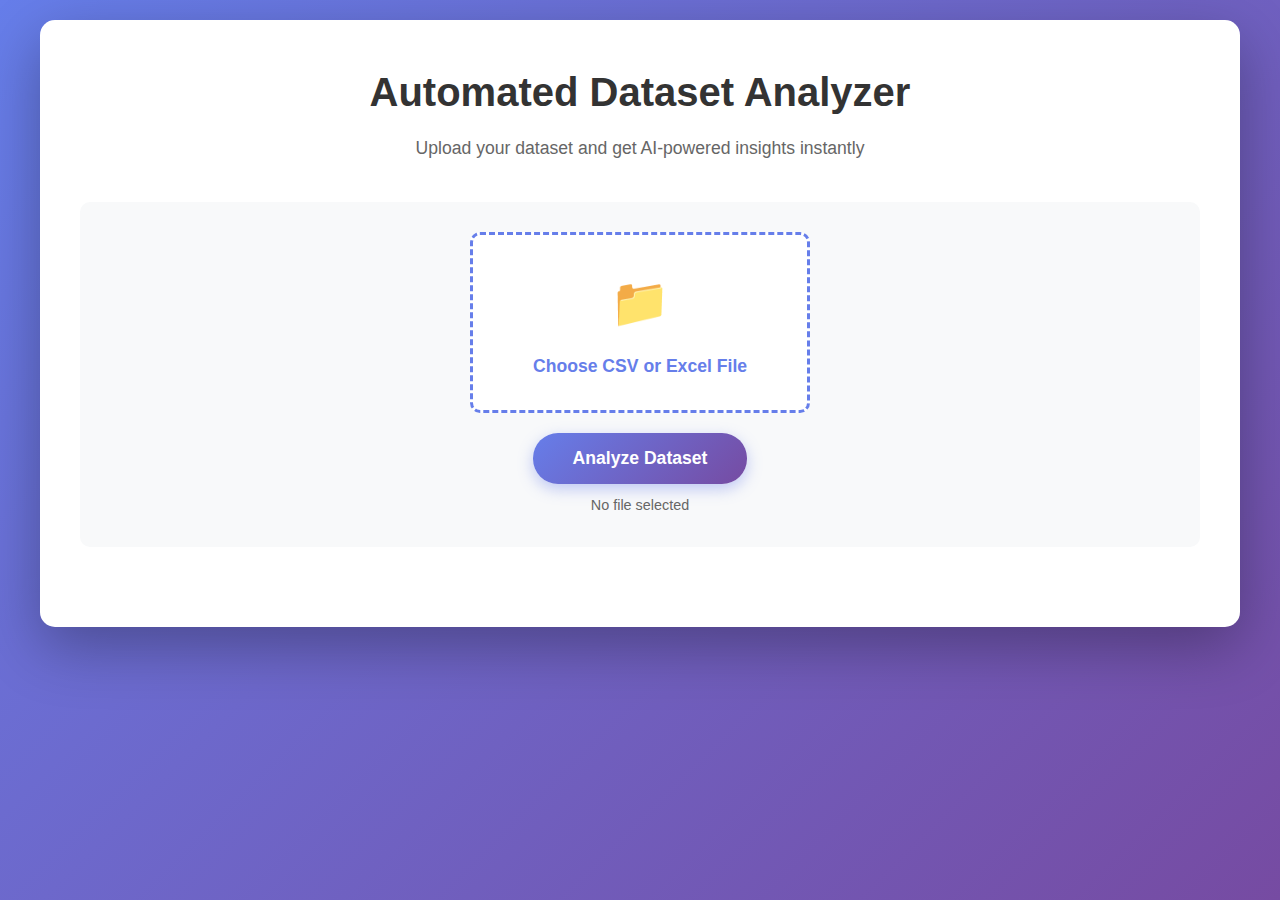
<file: templates/index.html>
<!DOCTYPE html>
<html lang="en">
<head>
    <meta charset="UTF-8">
    <meta name="viewport" content="width=device-width, initial-scale=1.0">
    <title>Dataset Analyzer - AI Powered Analytics</title>
    <script src="https://cdn.plot.ly/plotly-2.26.0.min.js"></script>
    
    <style>
    /* INLINE CSS - NO CACHING ISSUES */
    * { margin: 0; padding: 0; box-sizing: border-box; }
    
    body {
        font-family: 'Segoe UI', Tahoma, Geneva, Verdana, sans-serif;
        background: linear-gradient(135deg, #667eea 0%, #764ba2 100%);
        min-height: 100vh;
        padding: 20px;
        line-height: 1.6;
    }
    
    .container {
        max-width: 1200px;
        margin: 0 auto;
        background: white;
        padding: 40px;
        border-radius: 15px;
        box-shadow: 0 20px 60px rgba(0, 0, 0, 0.3);
    }
    
    header { text-align: center; margin-bottom: 40px; }
    h1 { color: #333; font-size: 2.5em; margin-bottom: 10px; }
    .subtitle { color: #666; font-size: 1.1em; }
    
    .upload-section {
        text-align: center;
        margin-bottom: 40px;
        padding: 30px;
        background: #f8f9fa;
        border-radius: 10px;
    }
    
    .upload-box {
        display: flex;
        flex-direction: column;
        align-items: center;
        gap: 20px;
    }
    
    .upload-label {
        display: flex;
        flex-direction: column;
        align-items: center;
        padding: 30px 60px;
        background: white;
        border: 3px dashed #667eea;
        border-radius: 10px;
        cursor: pointer;
        transition: all 0.3s ease;
    }
    
    .upload-label:hover { background: #f0f4ff; border-color: #5568d3; }
    .upload-icon { font-size: 3em; margin-bottom: 10px; }
    .upload-text { font-size: 1.1em; color: #667eea; font-weight: 600; }
    
    .analyze-btn {
        background: linear-gradient(135deg, #667eea 0%, #764ba2 100%);
        color: white;
        padding: 15px 40px;
        border: none;
        border-radius: 25px;
        cursor: pointer;
        font-size: 1.1em;
        font-weight: 600;
        transition: transform 0.2s ease;
        box-shadow: 0 5px 15px rgba(102, 126, 234, 0.4);
    }
    
    .analyze-btn:hover { transform: translateY(-2px); }
    .file-info { color: #666; font-size: 0.9em; margin-top: 10px; }
    
    .loading {
        text-align: center;
        padding: 60px 20px;
        display: none;
    }
    
    .spinner {
        border: 5px solid #f3f3f3;
        border-top: 5px solid #667eea;
        border-radius: 50%;
        width: 60px;
        height: 60px;
        animation: spin 1s linear infinite;
        margin: 0 auto 20px;
    }
    
    @keyframes spin {
        0% { transform: rotate(0deg); }
        100% { transform: rotate(360deg); }
    }
    
    .results { display: none; }
    
    .section {
        margin: 40px 0;
        padding: 30px;
        background: #f8f9fa;
        border-radius: 10px;
        border-left: 5px solid #667eea;
    }
    
    .section h2 {
        color: #333;
        margin-bottom: 20px;
        font-size: 1.8em;
    }
    
    /* INSIGHTS STYLING */
    #insightsContent {
        background: white;
        padding: 35px;
        border-radius: 10px;
        line-height: 1.9;
        box-shadow: 0 4px 15px rgba(0, 0, 0, 0.08);
    }
    
    .insight-title {
        color: #667eea;
        font-size: 2em;
        margin: 25px 0 15px 0;
        padding-bottom: 10px;
        border-bottom: 3px solid #667eea;
    }
    
    .insight-section {
        color: #764ba2;
        font-size: 1.5em;
        margin: 25px 0 15px 0;
        padding-left: 12px;
        border-left: 5px solid #764ba2;
        font-weight: 600;
    }
    
    .insight-subsection {
        color: #555;
        font-size: 1.3em;
        margin: 20px 0 10px 0;
        font-weight: 600;
    }
    
    .insight-text {
        color: #444;
        margin: 15px 0;
        line-height: 1.8;
    }
    
    .insight-list {
        margin: 15px 0 15px 30px;
        list-style: none;
    }
    
    .insight-list li {
        margin: 12px 0;
        padding-left: 25px;
        position: relative;
        line-height: 1.8;
        color: #555;
    }
    
    .insight-list li:before {
        content: "▸";
        color: #667eea;
        font-weight: bold;
        position: absolute;
        left: 0;
    }
    
    .insight-bold {
        color: #667eea;
        font-weight: 600;
    }
    
    .insight-divider {
        border: none;
        height: 2px;
        background: linear-gradient(to right, transparent, #667eea, transparent);
        margin: 30px 0;
    }
    
    .stats-overview {
        display: grid;
        grid-template-columns: repeat(auto-fit, minmax(200px, 1fr));
        gap: 20px;
        margin-bottom: 30px;
    }
    
    .stat-card {
        background: white;
        padding: 20px;
        border-radius: 8px;
        text-align: center;
        box-shadow: 0 2px 10px rgba(0, 0, 0, 0.1);
    }
    
    .stat-card h3 {
        color: #667eea;
        font-size: 2em;
        margin-bottom: 5px;
    }
    
    .stat-card p { color: #666; font-size: 0.9em; }
    
    .stats-details {
        background: white;
        padding: 20px;
        border-radius: 8px;
        overflow-x: auto;
    }
    
    .table-wrapper {
        background: white;
        padding: 20px;
        border-radius: 8px;
        overflow-x: auto;
        box-shadow: 0 2px 10px rgba(0, 0, 0, 0.1);
    }
    
    .charts-grid {
        display: grid;
        grid-template-columns: repeat(auto-fit, minmax(400px, 1fr));
        gap: 30px;
    }
    
    .chart-container {
        background: white;
        padding: 20px;
        border-radius: 8px;
        box-shadow: 0 2px 10px rgba(0, 0, 0, 0.1);
    }
    
    table {
        width: 100%;
        border-collapse: collapse;
        min-width: 600px;
        white-space: nowrap;
    }
    
    th, td {
        padding: 12px 15px;
        text-align: left;
        border-bottom: 1px solid #ddd;
        white-space: nowrap;
        min-width: 120px;
    }
    
    th {
        background: linear-gradient(135deg, #667eea 0%, #764ba2 100%);
        color: white;
        font-weight: 600;
        position: sticky;
        top: 0;
    }
    
    tr:hover { background: #f5f5f5; }
    
    @media (max-width: 768px) {
        .container { padding: 20px; }
        h1 { font-size: 1.8em; }
        .charts-grid { grid-template-columns: 1fr; }
    }
    </style>
</head>
<body>
    <div class="container">
        <header>
            <h1>Automated Dataset Analyzer</h1>
            <p class="subtitle">Upload your dataset and get AI-powered insights instantly</p>
        </header>
        
        <div class="upload-section">
            <div class="upload-box">
                <input type="file" id="fileInput" accept=".csv,.xlsx,.xls" hidden>
                <label for="fileInput" class="upload-label">
                    <span class="upload-icon">📁</span>
                    <span class="upload-text">Choose CSV or Excel File</span>
                </label>
                <button class="analyze-btn" onclick="uploadFile()">Analyze Dataset</button>
            </div>
            <p class="file-info" id="fileInfo">No file selected</p>
        </div>
        
        <div id="loading" class="loading">
            <div class="spinner"></div>
            <p>Analyzing your dataset...</p>
        </div>
        
        <div id="results" class="results">
            <section class="section insights-section">
                <h2> AI-Generated Insights</h2>
                <div id="insightsContent"></div>
            </section>
            
            <section class="section stats-section">
                <h2> Statistical Analysis</h2>
                <div id="statsOverview" class="stats-overview"></div>
                <div id="statsDetails" class="stats-details"></div>
            </section>
            
            <section class="section charts-section">
                <h2> Visualizations</h2>
                <div id="chartsContainer" class="charts-grid"></div>
            </section>
            
            <section class="section preview-section">
                <h2> Data Preview (First 10 Rows)</h2>
                <div id="previewContent" class="table-wrapper"></div>
            </section>
        </div>
    </div>
    
    <script>
    // INLINE JAVASCRIPT - NO CACHING ISSUES
    document.getElementById('fileInput').addEventListener('change', function(e) {
        const file = e.target.files[0];
        if (file) {
            const fileSize = (file.size / (1024 * 1024)).toFixed(2);
            document.getElementById('fileInfo').textContent = `Selected: ${file.name} (${fileSize} MB)`;
        }
    });

    async function uploadFile() {
        const fileInput = document.getElementById('fileInput');
        const file = fileInput.files[0];
        
        if (!file) {
            alert('⚠️ Please select a file first!');
            return;
        }
        
        const validExtensions = ['csv', 'xlsx', 'xls'];
        const fileExtension = file.name.split('.').pop().toLowerCase();
        
        if (!validExtensions.includes(fileExtension)) {
            alert('⚠️ Please upload a CSV or Excel file!');
            return;
        }
        
        if (file.size > 200 * 1024 * 1024) {
            alert('⚠️ File too large. Max 200MB.');
            return;
        }
        
        const formData = new FormData();
        formData.append('file', file);
        
        document.getElementById('loading').style.display = 'block';
        document.getElementById('results').style.display = 'none';
        
        try {
            const response = await fetch('/upload', {
                method: 'POST',
                body: formData
            });
            
            if (!response.ok) {
                const error = await response.json();
                throw new Error(error.detail || 'Upload failed');
            }
            
            const data = await response.json();
            displayResults(data);
            
        } catch (error) {
            alert('❌ Error: ' + error.message);
        } finally {
            document.getElementById('loading').style.display = 'none';
        }
    }

    function displayResults(data) {
        document.getElementById('results').style.display = 'block';
        displayInsights(data.insights);
        displayStatistics(data.statistics);
        displayCharts(data.charts);
        displayPreview(data.preview, data.columns);
        document.getElementById('results').scrollIntoView({ behavior: 'smooth' });
    }

    function displayInsights(insights) {
        console.log('Formatting insights...');
        
        // Parse and format the markdown text
        let html = insights
            // Title
            .replace(/^# (.+)$/gm, '<div class="insight-title">$1</div>')
            // Section headers (##)
            .replace(/^## (.+)$/gm, '<div class="insight-section">$1</div>')
            // Subsection headers (###)
            .replace(/^### (.+)$/gm, '<div class="insight-subsection">$1</div>')
            // Bold text
            .replace(/\*\*(.+?)\*\*/g, '<span class="insight-bold">$1</span>')
            // Horizontal rules
            .replace(/^---$/gm, '<hr class="insight-divider">')
            // Bullet points
            .replace(/^\*   (.+)$/gm, '<li>$1</li>')
            .replace(/^\* (.+)$/gm, '<li>$1</li>')
            // Wrap lists
            .replace(/(<li>.*?<\/li>\s*)+/g, '<ul class="insight-list">$&</ul>')
            // Tables (basic)
            .replace(/^\|(.+)\|$/gm, (match) => {
                const cells = match.split('|').filter(c => c.trim());
                return '<tr>' + cells.map(c => `<td>${c.trim()}</td>`).join('') + '</tr>';
            })
            // Paragraphs
            .replace(/\n\n/g, '</div><div class="insight-text">')
            .replace(/\n/g, '<br>');
        
        // Wrap in paragraph
        html = '<div class="insight-text">' + html + '</div>';
        
        document.getElementById('insightsContent').innerHTML = html;
        console.log('✅ Insights formatted!');
    }

    function displayStatistics(stats) {
        const overview = stats.overview;
        const overviewHTML = `
            <div class="stat-card"><h3>${overview.total_rows.toLocaleString()}</h3><p>Total Rows</p></div>
            <div class="stat-card"><h3>${overview.total_columns}</h3><p>Total Columns</p></div>
            <div class="stat-card"><h3>${overview.numerical_columns}</h3><p>Numerical Columns</p></div>
            <div class="stat-card"><h3>${overview.total_missing_values}</h3><p>Missing Values</p></div>
        `;
        document.getElementById('statsOverview').innerHTML = overviewHTML;
        
        let detailsHTML = '<table><thead><tr><th>Column</th><th>Mean</th><th>Median</th><th>Std Dev</th><th>Min</th><th>Max</th><th>Missing</th></tr></thead><tbody>';
        
        for (const [column, values] of Object.entries(stats)) {
            if (column !== 'overview') {
                detailsHTML += `<tr>
                    <td><strong>${column}</strong></td>
                    <td>${values.mean?.toFixed(2) || 'N/A'}</td>
                    <td>${values.median?.toFixed(2) || 'N/A'}</td>
                    <td>${values.std?.toFixed(2) || 'N/A'}</td>
                    <td>${values.min?.toFixed(2) || 'N/A'}</td>
                    <td>${values.max?.toFixed(2) || 'N/A'}</td>
                    <td>${values.missing}</td>
                </tr>`;
            }
        }
        
        detailsHTML += '</tbody></table>';
        document.getElementById('statsDetails').innerHTML = detailsHTML;
    }

    function displayCharts(charts) {
        const container = document.getElementById('chartsContainer');
        container.innerHTML = '';
        
        if (charts.length === 0) {
            container.innerHTML = '<p>No visualizations available.</p>';
            return;
        }
        
        charts.forEach((chart, index) => {
            const chartDiv = document.createElement('div');
            chartDiv.className = 'chart-container';
            chartDiv.id = `chart${index}`;
            container.appendChild(chartDiv);
            
            const plotData = JSON.parse(chart.data);
            Plotly.newPlot(`chart${index}`, plotData.data, plotData.layout, { responsive: true });
        });
    }

    function displayPreview(data, columns) {
        if (!data || data.length === 0) {
            document.getElementById('previewContent').innerHTML = '<p>No preview available.</p>';
            return;
        }
        
        let html = '<table><thead><tr>';
        columns.forEach(col => html += `<th>${col}</th>`);
        html += '</tr></thead><tbody>';
        
        data.forEach(row => {
            html += '<tr>';
            columns.forEach(col => {
                const value = row[col];
                html += `<td>${value !== null && value !== undefined ? value : '-'}</td>`;
            });
            html += '</tr>';
        });
        
        html += '</tbody></table>';
        document.getElementById('previewContent').innerHTML = html;
    }
    
    console.log('✅ Dataset Analyzer loaded - inline version');
    </script>
</body>
</html>
</file>
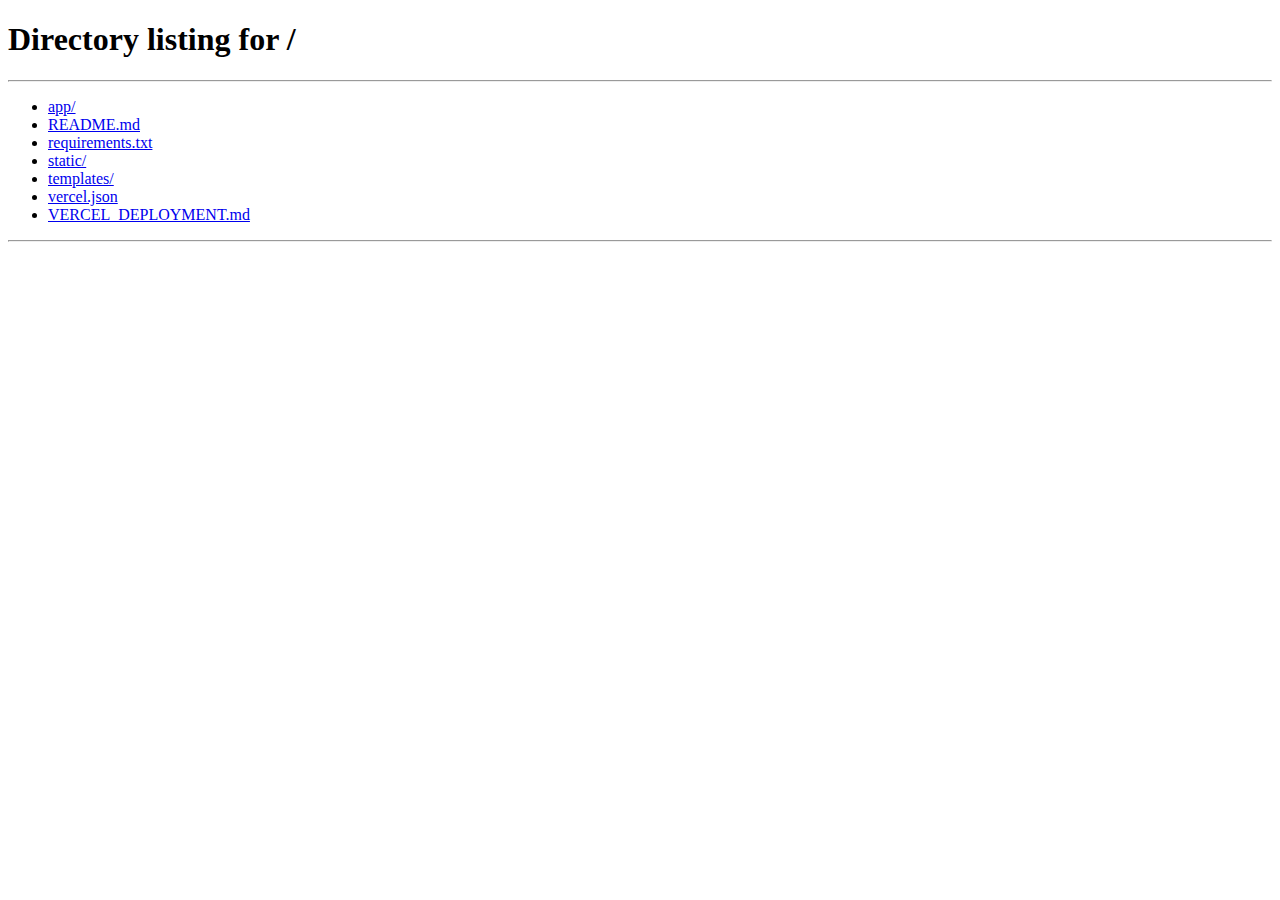
<file: templates/ai_insights.html>
<!DOCTYPE html>
<html lang="en">
<head>
    <meta charset="UTF-8">
    <meta name="viewport" content="width=device-width, initial-scale=1.0">
    <title>AI-Generated Insights - Dataset Analyzer</title>
    <style>
    * { margin: 0; padding: 0; box-sizing: border-box; }
    
    body {
        font-family: 'Segoe UI', Tahoma, Geneva, Verdana, sans-serif;
        background: url('/static/background.jpg') center center fixed;
        background-size: cover;
        min-height: 100vh;
        padding: 20px;
        line-height: 1.6;
    }
    
    .container {
        max-width: 1200px;
        margin: 0 auto;
        background:  rgba(255, 255, 255, 0.578);
        padding: 40px;
        border-radius: 15px;
        box-shadow: 0 20px 60px rgba(0, 0, 0, 0.3);
    }
    
    header { 
        text-align: center; 
        margin-bottom: 40px; 
        border-bottom: 2px solid #f0f0f0;
        padding-bottom: 20px;
    }
    
    h1 { color: #000000; font-size: 2.5em; margin-bottom: 10px; }
    .subtitle { color: #000000; font-size: 1.1em; }
    
    .navigation {
        display: flex;
        justify-content: center;
        gap: 20px;
        margin-bottom: 30px;
        flex-wrap: wrap;
    }
    
    .nav-btn {
        background: linear-gradient(135deg, #030d39 0%, #104b75 100%);
        color: white;
        padding: 12px 25px;
        border: none;
        border-radius: 25px;
        cursor: pointer;
        font-size: 1em;
        font-weight: 600;
        transition: transform 0.2s ease;
        text-decoration: none;
        display: inline-block;
    }
    
    .nav-btn:hover { transform: translateY(-2px); }
    
    .download-btn {
        background: linear-gradient(135deg, #030d39 0%, #104b75 100%);
        color: white;
        padding: 12px 25px;
        border: none;
        border-radius: 25px;
        cursor: pointer;
        font-size: 1em;
        font-weight: 600;
        transition: transform 0.2s ease;
        text-decoration: none;
        display: inline-block;
    }
    
    .download-btn:hover { transform: translateY(-2px); }
    
    .section {
        margin: 40px 0;
        padding: 30px;
        background:  rgba(255, 255, 255, 0.578);
        border-radius: 10px;
        border-left: 5px solid #051041;
    }
    
    .section h2 {
        color: #333;
        margin-bottom: 20px;
        font-size: 1.8em;
    }
    
    #insightsContent {
        background: white;
        padding: 35px;
        border-radius: 10px;
        line-height: 1.9;
        box-shadow: 0 4px 15px rgba(0, 0, 0, 0.08);
        text-align: left;
    }
    
    .insight-title {
        color: #140a5e;
        font-size: 2em;
        margin: 25px 0 15px 0;
        padding-bottom: 10px;
        border-bottom: 3px solid  #051041;
    }
    
    .insight-section {
        color:  #140a5e;
        font-size: 1.5em;
        margin: 25px 0 15px 0;
        padding-left: 12px;
        border-left: 5px solid #140a5e;
        font-weight: 600;
        text-align: left;
    }
    
    .insight-subsection {
        color: #555;
        font-size: 1.3em;
        margin: 20px 0 10px 0;
        font-weight: 600;
        text-align: left;
    }
    
    .insight-text {
        color: #444;
        margin: 15px 0;
        line-height: 1.8;
        text-align: left;
    }
    
    .insight-list {
        margin: 15px 0 15px 30px;
        list-style: none;
    }
    
    .insight-list li {
        margin: 12px 0;
        padding-left: 25px;
        position: relative;
        line-height: 1.8;
        color: #555;
    }
    
    .insight-list li:before {
        content: "▸";
        color: #243373;
        font-weight: bold;
        position: absolute;
        left: 0;
    }
    
    .insight-bold {
        color: #0867eb;
        font-weight: 600;
    }
    
    .insight-divider {
        border: none;
        height: 2px;
        background: linear-gradient(to right, transparent, #667eea, transparent);
        margin: 30px 0;
    }
    
    .loading {
        text-align: center;
        padding: 60px 20px;
        display: none;
    }
    
    .spinner {
        border: 5px solid #f3f3f3;
        border-top: 5px solid #091c73;
        border-radius: 50%;
        width: 60px;
        height: 60px;
        animation: spin 1s linear infinite;
        margin: 0 auto 20px;
    }
    
    @keyframes spin {
        0% { transform: rotate(0deg); }
        100% { transform: rotate(360deg); }
    }
    
    .no-data {
        text-align: center;
        padding: 60px 20px;
        color: #666;
    }
    
    @media (max-width: 768px) {
        .container { padding: 20px; }
        h1 { font-size: 1.8em; }
        .navigation { flex-direction: column; align-items: center; }
    }
    </style>
</head>
<body>
    <div class="container">
        <header>
            <h1>StatCraft - Craft perfect analysis</h1>
            <p class="subtitle">Intelligent analysis of your dataset</p>
        </header>
        
        <div class="navigation">
            <a href="/" class="nav-btn"> Home</a>
            <button class="nav-btn" onclick="goToStats()"> Statistical Analysis</button>
            <button class="nav-btn" onclick="goToVisualization()"> Visualizations</button>
            <button class="nav-btn" onclick="goToPreview()">Data Preview</button>
            <button class="download-btn" onclick="downloadReport()"> Download HTML</button>
            <button class="download-btn" onclick="downloadPDF()"> Download TXT</button>
        </div>
        
        <div id="loading" class="loading">
            <div class="spinner"></div>
            <p>Loading StatCraft insights...</p>
        </div>
        
        <div id="content">
            <section class="section insights-section">
                <h2> StatCraft Insights</h2>
                <div id="insightsContent" class="no-data">
                    <p>No analysis data available. Please upload a dataset first.</p>
                </div>
            </section>
        </div>
    </div>
    
    <script>
    let analysisData = null;
    
    // Load data from sessionStorage
    window.addEventListener('load', function() {
        const storedData = sessionStorage.getItem('analysisData');
        if (storedData) {
            analysisData = JSON.parse(storedData);
            displayInsights();
        } else {
            // If no data, redirect to home
            window.location.href = '/';
        }
    });
    
    function displayInsights() {
        if (!analysisData || !analysisData.insights) {
            document.getElementById('insightsContent').innerHTML = '<p>No insights available.</p>';
            return;
        }
        
        const insights = analysisData.insights;
        
        // Parse and format the markdown text
        let html = insights
            // Title
            .replace(/^# (.+)$/gm, '<div class="insight-title">$1</div>')
            // Section headers (##)
            .replace(/^## (.+)$/gm, '<div class="insight-section">$1</div>')
            // Subsection headers (###)
            .replace(/^### (.+)$/gm, '<div class="insight-subsection">$1</div>')
            // Bold text
            .replace(/\*\*(.+?)\*\*/g, '<span class="insight-bold">$1</span>')
            // Horizontal rules
            .replace(/^---$/gm, '<hr class="insight-divider">')
            // Bullet points
            .replace(/^\*   (.+)$/gm, '<li>$1</li>')
            .replace(/^\* (.+)$/gm, '<li>$1</li>')
            // Wrap lists
            .replace(/(<li>.*?<\/li>\s*)+/g, '<ul class="insight-list">$&</ul>')
            // Tables (basic)
            .replace(/^\|(.+)\|$/gm, (match) => {
                const cells = match.split('|').filter(c => c.trim());
                return '<tr>' + cells.map(c => `<td>${c.trim()}</td>`).join('') + '</tr>';
            })
            // Paragraphs
            .replace(/\n\n/g, '</div><div class="insight-text">')
            .replace(/\n/g, '<br>');
        
        // Wrap in paragraph
        html = '<div class="insight-text">' + html + '</div>';
        
        document.getElementById('insightsContent').innerHTML = html;
    }
    
    function goToStats() {
        if (analysisData) {
            sessionStorage.setItem('analysisData', JSON.stringify(analysisData));
            window.location.href = '/statistical-analysis';
        }
    }
    
    function goToVisualization() {
        if (analysisData) {
            sessionStorage.setItem('analysisData', JSON.stringify(analysisData));
            window.location.href = '/visualizations';
        }
    }
    
    function goToPreview() {
        if (analysisData) {
            sessionStorage.setItem('analysisData', JSON.stringify(analysisData));
            window.location.href = '/data-preview';
        }
    }
    
    async function downloadReport() {
        if (!analysisData) {
            alert('No analysis data available to download.');
            return;
        }
        
        try {
            console.log('Sending data for report generation:', analysisData);
            
            const response = await fetch('/download-report', {
                method: 'POST',
                headers: {
                    'Content-Type': 'application/json',
                },
                body: JSON.stringify(analysisData)
            });
            
            if (!response.ok) {
                const errorText = await response.text();
                console.error('Server error:', errorText);
                throw new Error(`Download failed: ${response.status} - ${errorText}`);
            }
            
            // Get filename from response headers
            const contentDisposition = response.headers.get('Content-Disposition');
            const filename = contentDisposition 
                ? contentDisposition.split('filename=')[1] 
                : `dataset_analysis_report_${new Date().toISOString().split('T')[0]}.txt`;
            
            // Create blob and download
            const blob = await response.blob();
            const url = window.URL.createObjectURL(blob);
            const a = document.createElement('a');
            a.href = url;
            a.download = filename;
            document.body.appendChild(a);
            a.click();
            document.body.removeChild(a);
            window.URL.revokeObjectURL(url);
            
        } catch (error) {
            console.error('Download error:', error);
            alert('Error downloading report: ' + error.message);
        }
    }
    
    async function downloadPDF() {
        if (!analysisData) {
            alert('No analysis data available to download.');
            return;
        }
        
        try {
            console.log('Sending data for TXT report generation:', analysisData);
            
            const response = await fetch('/download-pdf', {
                method: 'POST',
                headers: {
                    'Content-Type': 'application/json',
                },
                body: JSON.stringify(analysisData)
            });
            
            if (!response.ok) {
                const errorText = await response.text();
                console.error('Server error:', errorText);
                throw new Error(`TXT download failed: ${response.status} - ${errorText}`);
            }
            
            // Get filename from response headers
            const contentDisposition = response.headers.get('Content-Disposition');
            const filename = contentDisposition 
                ? contentDisposition.split('filename=')[1] 
                : `dataset_analysis_report_${new Date().toISOString().split('T')[0]}.txt`;
            
            // Create blob and download
            const blob = await response.blob();
            const url = window.URL.createObjectURL(blob);
            const a = document.createElement('a');
            a.href = url;
            a.download = filename;
            document.body.appendChild(a);
            a.click();
            document.body.removeChild(a);
            window.URL.revokeObjectURL(url);
            
        } catch (error) {
            console.error('TXT download error:', error);
            alert('Error downloading TXT report: ' + error.message);
        }
    }
    
    </script>
</body>
</html>
</file>
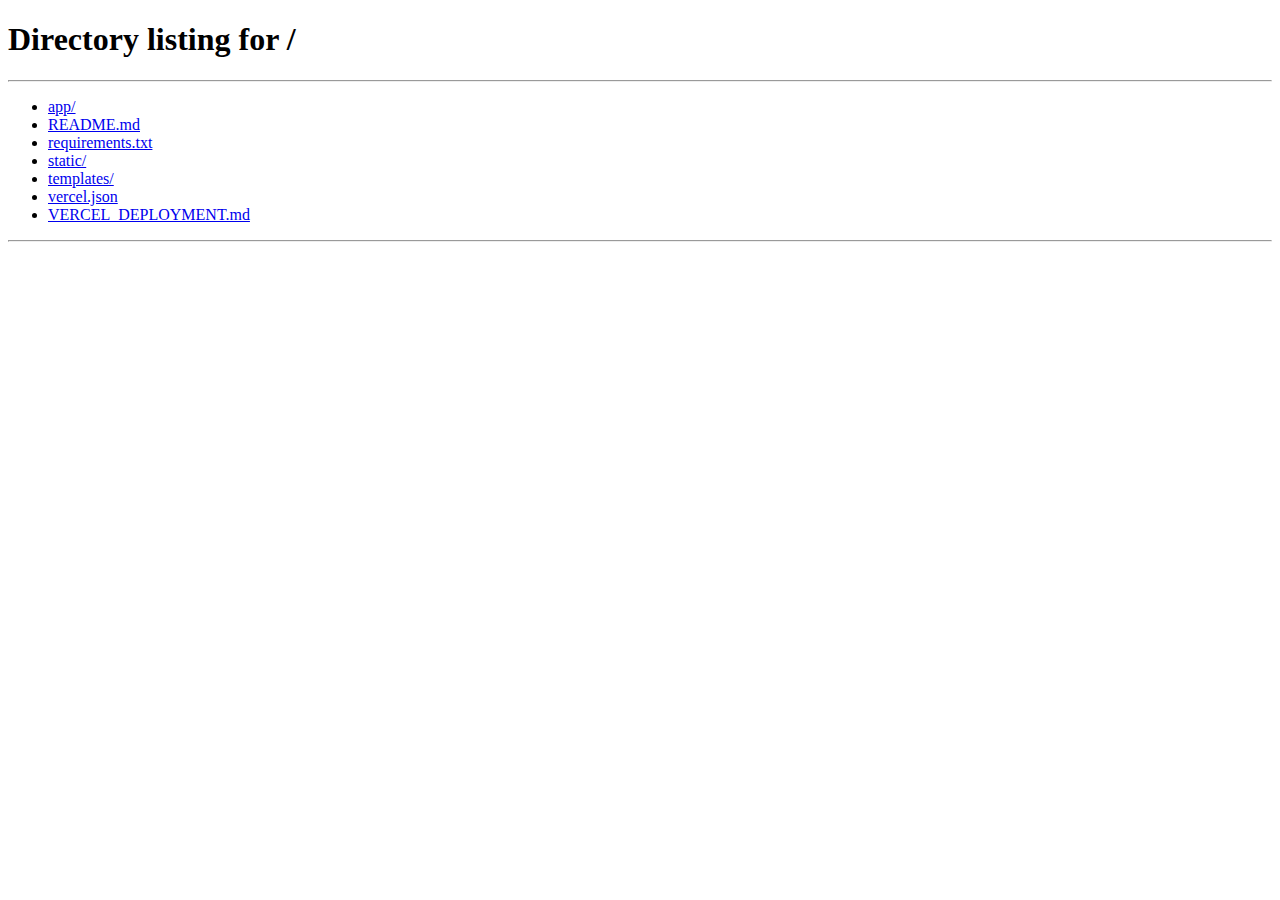
<file: templates/data_preview.html>
<!DOCTYPE html>
<html lang="en">
<head>
    <meta charset="UTF-8">
    <meta name="viewport" content="width=device-width, initial-scale=1.0">
    <title>Data Preview - Dataset Analyzer</title>
    <style>
    * { margin: 0; padding: 0; box-sizing: border-box; }
    
    body {
        font-family: 'Segoe UI', Tahoma, Geneva, Verdana, sans-serif;
        background: url('/static/background.jpg') center center fixed;
        background-size: cover;
        min-height: 100vh;
        padding: 20px;
        line-height: 1.6;
    }
    
    .container {
        max-width: 1200px;
        margin: 0 auto;
        background:  rgba(255, 255, 255, 0.578);
        padding: 40px;
        border-radius: 15px;
        box-shadow: 0 20px 60px rgba(0, 0, 0, 0.3);
    }
    
    header { 
        text-align: center; 
        margin-bottom: 40px; 
        border-bottom: 2px solid #f0f0f0;
        padding-bottom: 20px;
    }
    
    h1 { color: #000000; font-size: 2.5em; margin-bottom: 10px; }
    .subtitle { color: #000000; font-size: 1.1em; }
    
    .navigation {
        display: flex;
        justify-content: center;
        gap: 20px;
        margin-bottom: 30px;
        flex-wrap: wrap;
    }
    
    .nav-btn {
        background: linear-gradient(135deg, #030d39 0%, #104b75 100%);;
        color: white;
        padding: 12px 25px;
        border: none;
        border-radius: 25px;
        cursor: pointer;
        font-size: 1em;
        font-weight: 600;
        transition: transform 0.2s ease;
        text-decoration: none;
        display: inline-block;
    }
    
    .nav-btn:hover { transform: translateY(-2px); }
    
    .section {
        margin: 40px 0;
        padding: 30px;
        background: #f8f9fa;
        border-radius: 10px;
        border-left: 5px solid #10226e;
    }
    
    .section h2 {
        color: #333;
        margin-bottom: 20px;
        font-size: 1.8em;
    }
    
    .table-wrapper {
        background: white;
        padding: 20px;
        border-radius: 8px;
        overflow-x: auto;
        box-shadow: 0 2px 10px rgba(0, 0, 0, 0.1);
    }
    
    table {
        width: 100%;
        border-collapse: collapse;
        min-width: 600px;
        white-space: nowrap;
    }
    
    th, td {
        padding: 12px 15px;
        text-align: left;
        border-bottom: 1px solid #ddd;
        white-space: nowrap;
        min-width: 120px;
    }
    
    th {
        background: linear-gradient(135deg, #030d39 0%, #104b75 100%);;
        color: white;
        font-weight: 600;
        position: sticky;
        top: 0;
    }
    
    tr:hover { background: #f5f5f5; }
    
    .data-info {
        background: white;
        padding: 20px;
        border-radius: 8px;
        margin-bottom: 20px;
        box-shadow: 0 2px 10px rgba(0, 0, 0, 0.1);
    }
    
    .info-grid {
        display: grid;
        grid-template-columns: repeat(auto-fit, minmax(200px, 1fr));
        gap: 20px;
    }
    
    .info-item {
        text-align: center;
        padding: 15px;
        background: #f8f9fa;
        border-radius: 8px;
    }
    
    .info-value {
        font-size: 1.5em;
        font-weight: 600;
        color: #142676;
        margin-bottom: 5px;
    }
    
    .info-label {
        color: #666;
        font-size: 0.9em;
    }
    
    .loading {
        text-align: center;
        padding: 60px 20px;
        display: none;
    }
    
    .spinner {
        border: 5px solid #f3f3f3;
        border-top: 5px solid #102582;
        border-radius: 50%;
        width: 60px;
        height: 60px;
        animation: spin 1s linear infinite;
        margin: 0 auto 20px;
    }
    
    @keyframes spin {
        0% { transform: rotate(0deg); }
        100% { transform: rotate(360deg); }
    }
    
    .no-data {
        text-align: center;
        padding: 60px 20px;
        color: #666;
    }
    
    @media (max-width: 768px) {
        .container { padding: 20px; }
        h1 { font-size: 1.8em; }
        .navigation { flex-direction: column; align-items: center; }
        .info-grid { grid-template-columns: 1fr; }
    }
    </style>
</head>
<body>
    <div class="container">
        <header>
            <h1>Data Preview</h1>
            <p class="subtitle">Preview your dataset with first 10 rows</p>
        </header>
        
        <div class="navigation">
            <a href="/" class="nav-btn">Home</a>
            <button class="nav-btn" onclick="goToInsights()"> StatCraft Insights</button>
            <button class="nav-btn" onclick="goToStats()"> Statistical Analysis</button>
            <button class="nav-btn" onclick="goToVisualization()"> Visualizations</button>
        </div>
        
        <div id="loading" class="loading">
            <div class="spinner"></div>
            <p>Loading data preview...</p>
        </div>
        
        <div id="content">
            <section class="section info-section">
                <h2>Dataset Information</h2>
                <div id="dataInfo" class="data-info">
                    <div class="no-data">
                        <p>No dataset information available. Please upload a dataset first.</p>
                    </div>
                </div>
            </section>
            
            <section class="section preview-section">
                <h2>Data Preview (First 10 Rows)</h2>
                <div id="previewContent" class="table-wrapper">
                    <div class="no-data">
                        <p>No preview data available.</p>
                    </div>
                </div>
            </section>
        </div>
    </div>
    
    <script>
    let analysisData = null;
    
    // Load data from sessionStorage
    window.addEventListener('load', function() {
        const storedData = sessionStorage.getItem('analysisData');
        if (storedData) {
            analysisData = JSON.parse(storedData);
            displayPreview();
        } else {
            // If no data, redirect to home
            window.location.href = '/';
        }
    });
    
    function displayPreview() {
        if (!analysisData) {
            document.getElementById('dataInfo').innerHTML = '<div class="no-data"><p>No dataset information available.</p></div>';
            document.getElementById('previewContent').innerHTML = '<div class="no-data"><p>No preview data available.</p></div>';
            return;
        }
        
        const stats = analysisData.statistics;
        const preview = analysisData.preview;
        const columns = analysisData.columns;
        
        // Display dataset information
        if (stats && stats.overview) {
            const overview = stats.overview;
            const infoHTML = `
                <div class="info-grid">
                    <div class="info-item">
                        <div class="info-value">${overview.total_rows.toLocaleString()}</div>
                        <div class="info-label">Total Rows</div>
                    </div>
                    <div class="info-item">
                        <div class="info-value">${overview.total_columns}</div>
                        <div class="info-label">Total Columns</div>
                    </div>
                    <div class="info-item">
                        <div class="info-value">${overview.numerical_columns}</div>
                        <div class="info-label">Numerical Columns</div>
                    </div>
                    <div class="info-item">
                        <div class="info-value">${overview.total_missing_values}</div>
                        <div class="info-label">Missing Values</div>
                    </div>
                </div>
            `;
            document.getElementById('dataInfo').innerHTML = infoHTML;
        }
        
        // Display data preview
        if (!preview || !columns || preview.length === 0) {
            document.getElementById('previewContent').innerHTML = '<div class="no-data"><p>No preview data available.</p></div>';
            return;
        }
        
        let html = '<table><thead><tr>';
        columns.forEach(col => html += `<th>${col}</th>`);
        html += '</tr></thead><tbody>';
        
        preview.forEach(row => {
            html += '<tr>';
            columns.forEach(col => {
                const value = row[col];
                html += `<td>${value !== null && value !== undefined ? value : '-'}</td>`;
            });
            html += '</tr>';
        });
        
        html += '</tbody></table>';
        document.getElementById('previewContent').innerHTML = html;
    }
    
    function goToInsights() {
        if (analysisData) {
            sessionStorage.setItem('analysisData', JSON.stringify(analysisData));
            window.location.href = '/ai-insights';
        }
    }
    
    function goToStats() {
        if (analysisData) {
            sessionStorage.setItem('analysisData', JSON.stringify(analysisData));
            window.location.href = '/statistical-analysis';
        }
    }
    
    function goToVisualization() {
        if (analysisData) {
            sessionStorage.setItem('analysisData', JSON.stringify(analysisData));
            window.location.href = '/visualizations';
        }
    }
    </script>
</body>
</html>
</file>
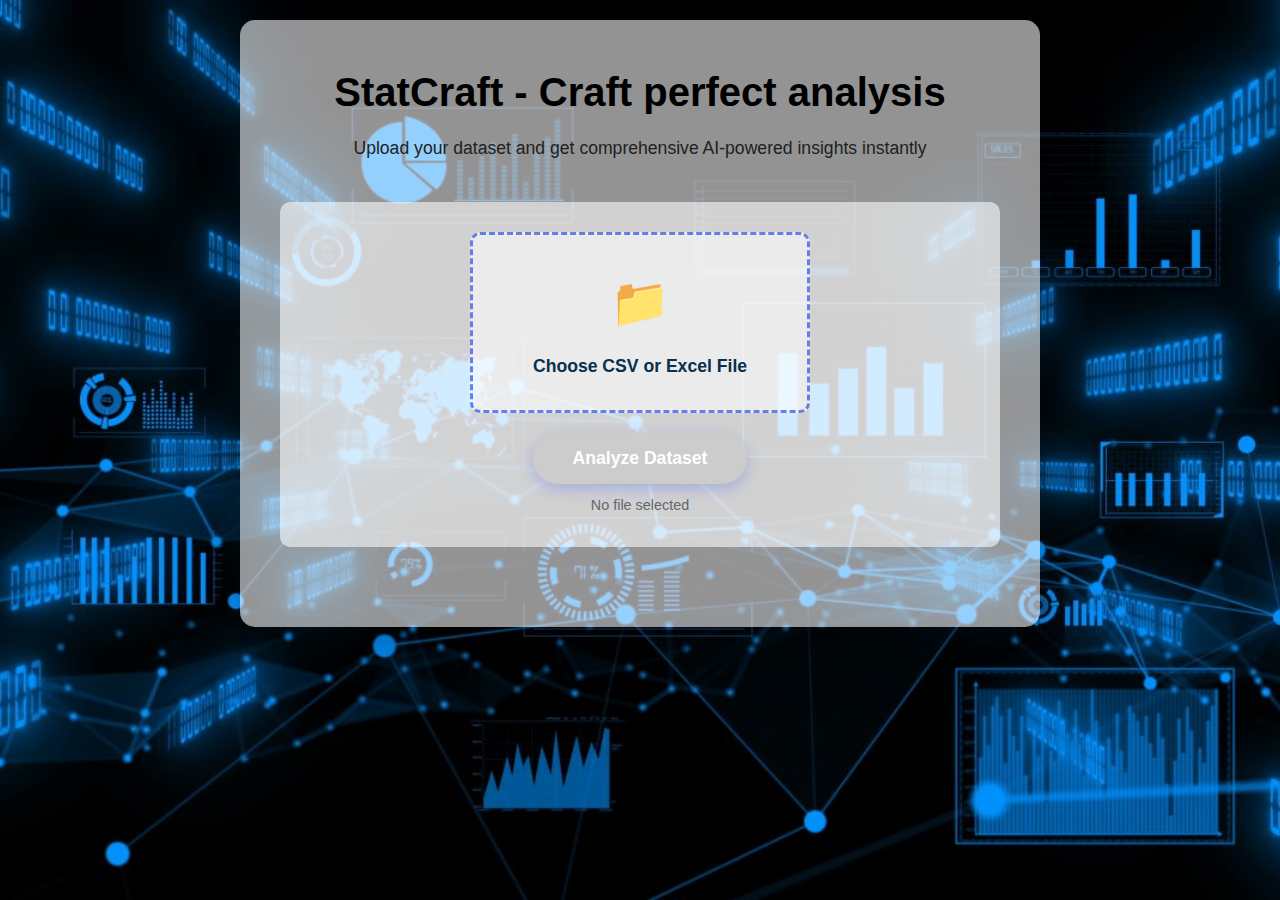
<file: templates/home.html>
<!DOCTYPE html>
<html lang="en">
<head>
    <meta charset="UTF-8">
    <meta name="viewport" content="width=device-width, initial-scale=1.0">
    <title>Dataset Analyzer - Upload Your Data</title>
    <style>
    * { margin: 0; padding: 0; box-sizing: border-box; }
    
    body {
        font-family: 'Segoe UI', Tahoma, Geneva, Verdana, sans-serif;
        background: url('/static/background.jpg') center center fixed;
        background-size: cover;
        min-height: 100vh;
        padding: 20px;
        line-height: 1.6;
    }
    
    .container {
        max-width: 800px;
        margin: 0 auto;
        background: rgba(255, 255, 255, 0.578);
        padding: 40px;
        border-radius: 15px;
        box-shadow: 0 20px 60px rgba(0, 0, 0, 0.3);
    }
    
    header { text-align: center; margin-bottom: 40px; }
    h1 { color: #000000; font-size: 2.5em; margin-bottom: 10px; }
    .subtitle { color: #212121; font-size: 1.1em; }
    
    .upload-section {
        text-align: center;
        margin-bottom: 40px;
        padding: 30px;
        background:  rgba(255, 255, 255, 0.578);;
        border-radius: 10px;
    }
    
    .upload-box {
        display: flex;
        flex-direction: column;
        align-items: center;
        gap: 20px;
    }
    
    .upload-label {
        display: flex;
        flex-direction: column;
        align-items: center;
        padding: 30px 60px;
        background:  rgba(255, 255, 255, 0.578);
        border: 3px dashed #667eea;
        border-radius: 10px;
        cursor: pointer;
        transition: all 0.3s ease;
    }
    
    .upload-label:hover { background: #f0f4ff; border-color: #09304d; }
    .upload-icon { font-size: 3em; margin-bottom: 10px; }
    .upload-text { font-size: 1.1em; color: #09304d; font-weight: 600; }
    
    .analyze-btn {
        background: linear-gradient(135deg, #030d39 0%, #104b75 100%);
        color: white;
        padding: 15px 40px;
        border: none;
        border-radius: 25px;
        cursor: pointer;
        font-size: 1.1em;
        font-weight: 600;
        transition: transform 0.2s ease;
        box-shadow: 0 5px 15px rgba(102, 126, 234, 0.4);
    }
    
    .analyze-btn:hover { transform: translateY(-2px); }
    .analyze-btn:disabled { 
        background: #ccc; 
        cursor: not-allowed; 
        transform: none; 
    }
    
    .file-info { color: #666; font-size: 0.9em; margin-top: 10px; }
    
    .loading {
        text-align: center;
        padding: 60px 20px;
        display: none;
    }
    
    .spinner {
        border: 5px solid #f3f3f3;
        border-top: 5px solid #667eea;
        border-radius: 50%;
        width: 60px;
        height: 60px;
        animation: spin 1s linear infinite;
        margin: 0 auto 20px;
    }
    
    @keyframes spin {
        0% { transform: rotate(0deg); }
        100% { transform: rotate(360deg); }
    }
    
    .features {
        display: grid;
        grid-template-columns: repeat(auto-fit, minmax(250px, 1fr));
        gap: 20px;
        margin-top: 40px;
    }
    
    .feature-card {
        background: #f8f9fa;
        padding: 20px;
        border-radius: 10px;
        text-align: center;
        border-left: 4px solid #667eea;
    }
    
    .feature-icon { font-size: 2em; margin-bottom: 10px; }
    .feature-title { font-weight: 600; margin-bottom: 10px; color: #333; }
    .feature-desc { color: #666; font-size: 0.9em; }
    
    @media (max-width: 768px) {
        .container { padding: 20px; }
        h1 { font-size: 1.8em; }
    }
    </style>
</head>
<body>
    <div class="container">
        <header>
            <h1>StatCraft - Craft perfect analysis</h1>
            <p class="subtitle">Upload your dataset and get comprehensive AI-powered insights instantly</p>
        </header>
        
        <div class="upload-section">
            <div class="upload-box">
                <input type="file" id="fileInput" accept=".csv,.xlsx,.xls" hidden>
                <label for="fileInput" class="upload-label">
                    <span class="upload-icon">📁</span>
                    <span class="upload-text">Choose CSV or Excel File</span>
                </label>
                <button class="analyze-btn" id="analyzeBtn" onclick="uploadFile()" disabled>Analyze Dataset</button>
            </div>
            <p class="file-info" id="fileInfo">No file selected</p>
        </div>
        
        <div id="loading" class="loading">
            <div class="spinner"></div>
            <p>Analyzing your dataset with AI...</p>
        </div>
    </div>
    
    <script>
    document.getElementById('fileInput').addEventListener('change', function(e) {
        const file = e.target.files[0];
        const analyzeBtn = document.getElementById('analyzeBtn');
        const fileInfo = document.getElementById('fileInfo');
        
        if (file) {
            const fileSize = (file.size / (1024 * 1024)).toFixed(2);
            fileInfo.textContent = `Selected: ${file.name} (${fileSize} MB)`;
            analyzeBtn.disabled = false;
        } else {
            fileInfo.textContent = 'No file selected';
            analyzeBtn.disabled = true;
        }
    });

    async function uploadFile() {
        const fileInput = document.getElementById('fileInput');
        const file = fileInput.files[0];
        
        if (!file) {
            alert('⚠️ Please select a file first!');
            return;
        }
        
        const validExtensions = ['csv', 'xlsx', 'xls'];
        const fileExtension = file.name.split('.').pop().toLowerCase();
        
        if (!validExtensions.includes(fileExtension)) {
            alert('⚠️ Please upload a CSV or Excel file!');
            return;
        }
        
        if (file.size > 200 * 1024 * 1024) {
            alert('⚠️ File too large. Max 200MB.');
            return;
        }
        
        const formData = new FormData();
        formData.append('file', file);
        
        document.getElementById('loading').style.display = 'block';
        document.getElementById('analyzeBtn').disabled = true;
        
        try {
            const response = await fetch('/upload', {
                method: 'POST',
                body: formData
            });
            
            if (!response.ok) {
                const error = await response.json();
                throw new Error(error.detail || 'Upload failed');
            }
            
            const data = await response.json();
            
            // Store data in sessionStorage for navigation
            sessionStorage.setItem('analysisData', JSON.stringify(data));
            
            // Redirect to AI insights page
            window.location.href = '/ai-insights';
            
        } catch (error) {
            alert('❌ Error: ' + error.message);
        } finally {
            document.getElementById('loading').style.display = 'none';
            document.getElementById('analyzeBtn').disabled = false;
        }
    }
    </script>
</body>
</html>
</file>
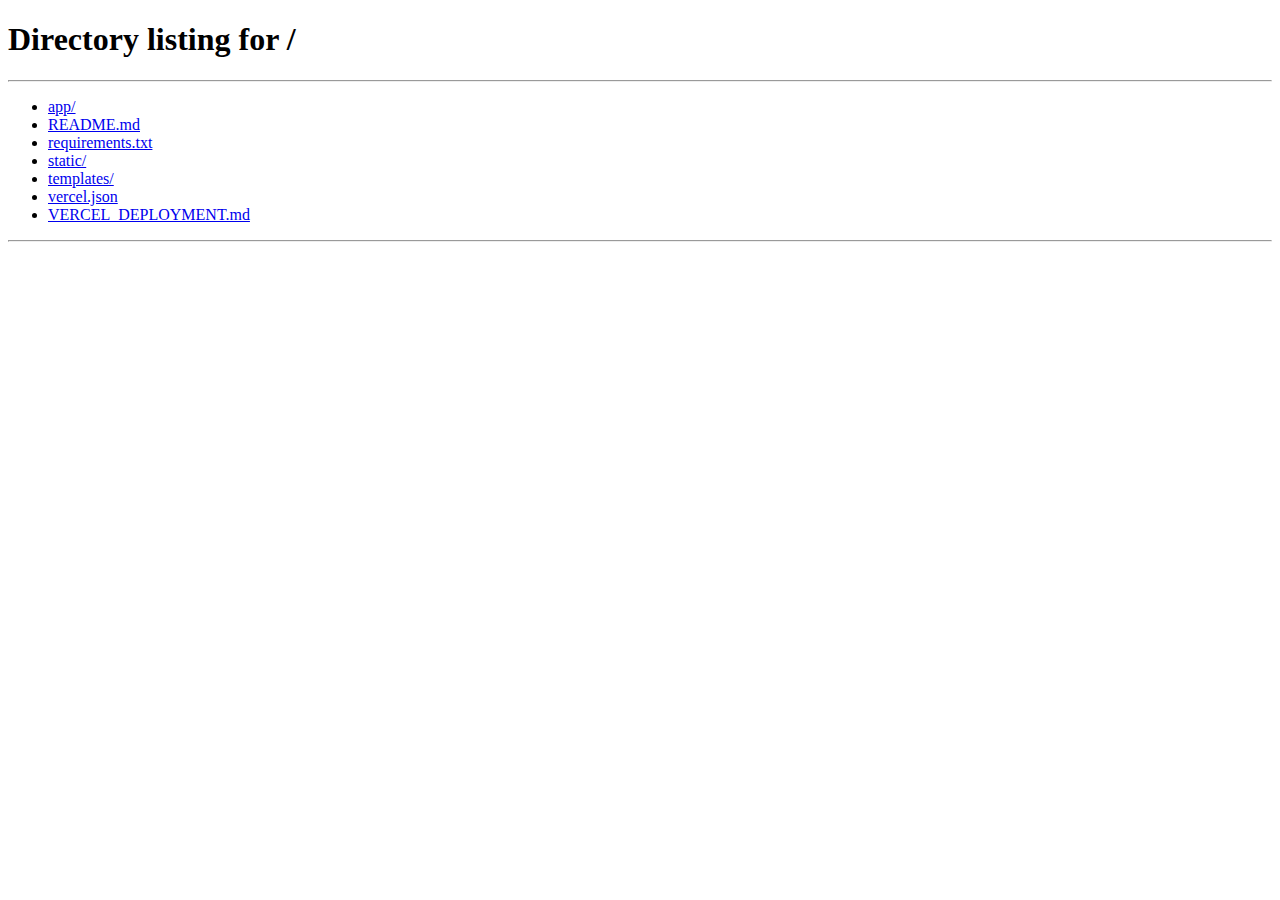
<file: templates/statistical_analysis.html>
<!DOCTYPE html>
<html lang="en">
<head>
    <meta charset="UTF-8">
    <meta name="viewport" content="width=device-width, initial-scale=1.0">
    <title>Statistical Analysis - Dataset Analyzer</title>
    <style>
    * { margin: 0; padding: 0; box-sizing: border-box; }
    
    body {
        font-family: 'Segoe UI', Tahoma, Geneva, Verdana, sans-serif;
        background: url('/static/background.jpg') center center fixed;
        background-size: cover;
        min-height: 100vh;
        padding: 20px;
        line-height: 1.6;
    }
    
    .container {
        max-width: 1200px;
        margin: 0 auto;
        background: rgba(255, 255, 255, 0.578);
        padding: 40px;
        border-radius: 15px;
        box-shadow: 0 20px 60px rgba(0, 0, 0, 0.3);
    }
    
    header { 
        text-align: center; 
        margin-bottom: 40px; 
        border-bottom: 2px solid #f0f0f0;
        padding-bottom: 20px;
    }
    
    h1 { color: #000000; font-size: 2.5em; margin-bottom: 10px; }
    .subtitle { color: #000000; font-size: 1.1em; }
    
    .navigation {
        display: flex;
        justify-content: center;
        gap: 20px;
        margin-bottom: 30px;
        flex-wrap: wrap;
    }
    
    .nav-btn {
        background: linear-gradient(135deg, #030d39 0%, #104b75 100%);
        color: white;
        padding: 12px 25px;
        border: none;
        border-radius: 25px;
        cursor: pointer;
        font-size: 1em;
        font-weight: 600;
        transition: transform 0.2s ease;
        text-decoration: none;
        display: inline-block;
    }
    
    .nav-btn:hover { transform: translateY(-2px); }
    
    .section {
        margin: 40px 0;
        padding: 30px;
        background: rgba(255, 255, 255, 0.578);
        border-radius: 10px;
        border-left: 5px solid #1c2965;
    }
    
    .section h2 {
        color: #333;
        margin-bottom: 20px;
        font-size: 1.8em;
    }
    
    .stats-overview {
        display: flex;
        flex-wrap: wrap;
        gap: 20px;
        margin-bottom: 30px;
        background: white;
        padding: 20px;
        border-radius: 8px;
        box-shadow: 0 2px 10px rgba(0, 0, 0, 0.1);
        justify-content: space-around;
        align-items: center;
    }
    
    .stat-card {
        background: transparent;
        padding: 15px;
        border-radius: 8px;
        text-align: center;
        box-shadow: none;
        border: 1px solid #e0e0e0;
        min-width: 120px;
        flex: 1;
    }
    
    .stat-card h3 {
        color: #15225b;
        font-size: 2em;
        margin-bottom: 5px;
    }
    
    .stat-card p { color: #181818; font-size: 0.9em; }
    
    .stats-details {
        background: white;
        padding: 20px;
        border-radius: 8px;
        overflow-x: auto;
    }
    
    table {
        width: 100%;
        border-collapse: collapse;
        min-width: 600px;
        white-space: nowrap;
    }
    
    th, td {
        padding: 12px 15px;
        text-align: left;
        border-bottom: 1px solid #ddd;
        white-space: nowrap;
        min-width: 120px;
    }
    
    th {
        background: linear-gradient(135deg, #030d39 0%, #104b75 100%);
        color: white;
        font-weight: 600;
        position: sticky;
        top: 0;
    }
    
    tr:hover { background: #f5f5f5; }
    
    .loading {
        text-align: center;
        padding: 60px 20px;
        display: none;
    }
    
    .spinner {
        border: 5px solid #f3f3f3;
        border-top: 5px solid #0e1c59;
        border-radius: 50%;
        width: 60px;
        height: 60px;
        animation: spin 1s linear infinite;
        margin: 0 auto 20px;
    }
    
    @keyframes spin {
        0% { transform: rotate(0deg); }
        100% { transform: rotate(360deg); }
    }
    
    .no-data {
        text-align: center;
        padding: 60px 20px;
        color: #050505;
    }
    
    @media (max-width: 768px) {
        .container { padding: 20px; }
        h1 { font-size: 1.8em; }
        .navigation { flex-direction: column; align-items: center; }
        .stats-overview { 
            flex-direction: column; 
            align-items: stretch;
        }
        .stat-card {
            min-width: auto;
            margin-bottom: 10px;
        }
    }
    </style>
</head>
<body>
    <div class="container">
        <header>
            <h1>Statistical Analysis</h1>
            <p class="subtitle">Comprehensive statistical metrics and analysis</p>
        </header>
        
        <div class="navigation">
            <a href="/" class="nav-btn">Home</a>
            <button class="nav-btn" onclick="goToInsights()">StatCraft Insights</button>
            <button class="nav-btn" onclick="goToVisualization()">Visualizations</button>
            <button class="nav-btn" onclick="goToPreview()">Data Preview</button>
        </div>
        
        <div id="loading" class="loading">
            <div class="spinner"></div>
            <p>Loading statistical analysis...</p>
        </div>
        
        <div id="content">
            <section class="section stats-section">
                <h2>Statistical Overview</h2>
                <div id="statsOverview" class="no-data">
                    <p>No statistical data available. Please upload a dataset first.</p>
                </div>
            </section>
            
            <section class="section details-section">
                <h2>Detailed Statistics</h2>
                <div id="statsDetails" class="no-data">
                    <p>No detailed statistics available.</p>
                </div>
            </section>
        </div>
    </div>
    
    <script>
    let analysisData = null;
    
    // Load data from sessionStorage
    window.addEventListener('load', function() {
        const storedData = sessionStorage.getItem('analysisData');
        if (storedData) {
            analysisData = JSON.parse(storedData);
            displayStatistics();
        } else {
            // If no data, redirect to home
            window.location.href = '/';
        }
    });
    
    function displayStatistics() {
        if (!analysisData || !analysisData.statistics) {
            document.getElementById('statsOverview').innerHTML = '<p>No statistical data available.</p>';
            document.getElementById('statsDetails').innerHTML = '<p>No detailed statistics available.</p>';
            return;
        }
        
        const stats = analysisData.statistics;
        
        // Display overview
        if (stats.overview) {
            const overview = stats.overview;
            const overviewHTML = `
                <div class="stats-overview">
                    <div class="stat-card"><h3>${overview.total_rows.toLocaleString()}</h3><p>Total Rows</p></div>
                    <div class="stat-card"><h3>${overview.total_columns}</h3><p>Total Columns</p></div>
                    <div class="stat-card"><h3>${overview.numerical_columns}</h3><p>Numerical Columns</p></div>
                    <div class="stat-card"><h3>${overview.total_missing_values}</h3><p>Missing Values</p></div>
                </div>
            `;
            document.getElementById('statsOverview').innerHTML = overviewHTML;
        }
        
        // Display detailed statistics
        let detailsHTML = '<table><thead><tr><th>Column</th><th>Mean</th><th>Median</th><th>Std Dev</th><th>Min</th><th>Max</th><th>Missing</th></tr></thead><tbody>';
        
        for (const [column, values] of Object.entries(stats)) {
            if (column !== 'overview') {
                detailsHTML += `<tr>
                    <td><strong>${column}</strong></td>
                    <td>${values.mean?.toFixed(2) || 'N/A'}</td>
                    <td>${values.median?.toFixed(2) || 'N/A'}</td>
                    <td>${values.std?.toFixed(2) || 'N/A'}</td>
                    <td>${values.min?.toFixed(2) || 'N/A'}</td>
                    <td>${values.max?.toFixed(2) || 'N/A'}</td>
                    <td>${values.missing}</td>
                </tr>`;
            }
        }
        
        detailsHTML += '</tbody></table>';
        document.getElementById('statsDetails').innerHTML = detailsHTML;
    }
    
    function goToInsights() {
        if (analysisData) {
            sessionStorage.setItem('analysisData', JSON.stringify(analysisData));
            window.location.href = '/ai-insights';
        }
    }
    
    function goToVisualization() {
        if (analysisData) {
            sessionStorage.setItem('analysisData', JSON.stringify(analysisData));
            window.location.href = '/visualizations';
        }
    }
    
    function goToPreview() {
        if (analysisData) {
            sessionStorage.setItem('analysisData', JSON.stringify(analysisData));
            window.location.href = '/data-preview';
        }
    }
    </script>
</body>
</html>
</file>
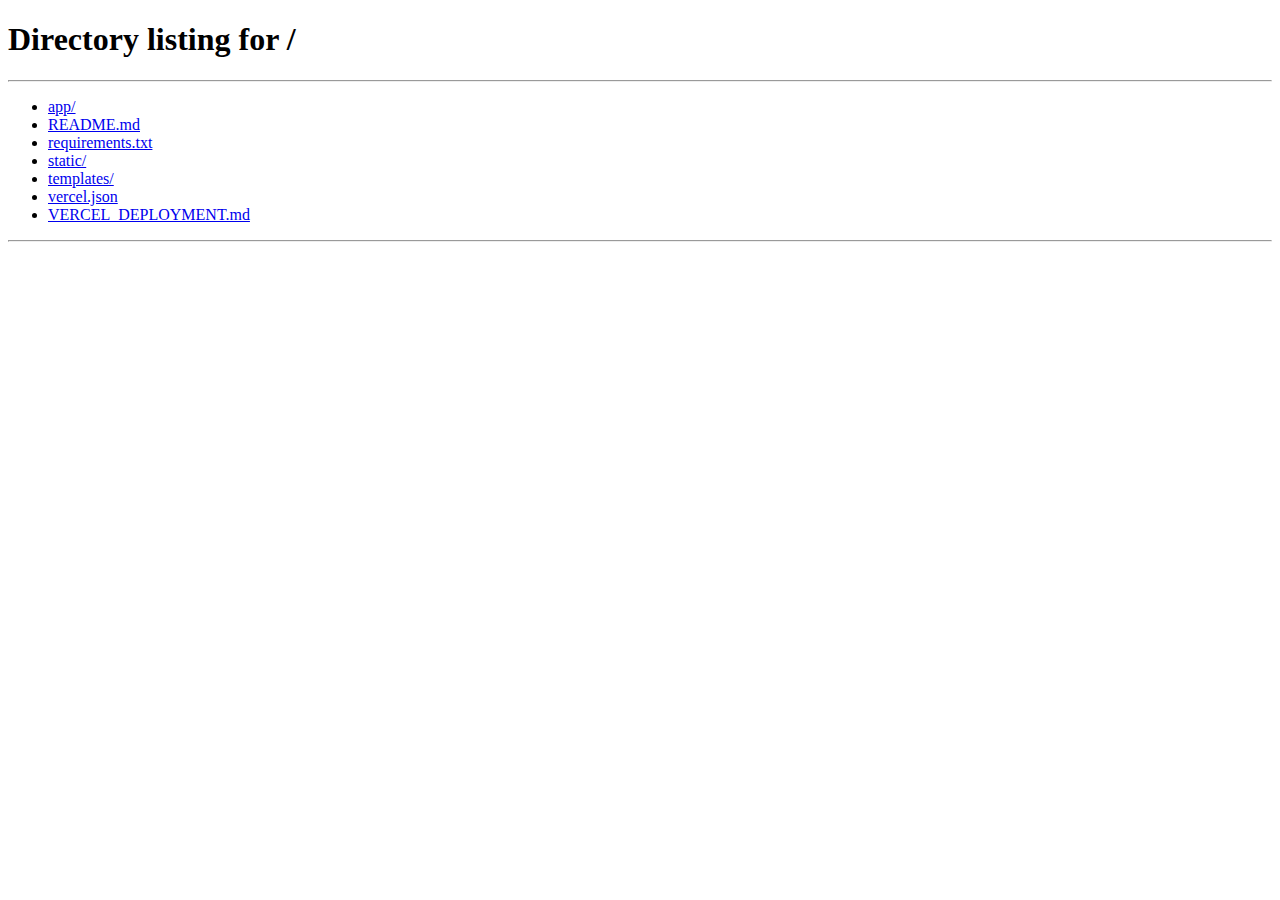
<file: templates/visualizations.html>
<!DOCTYPE html>
<html lang="en">
<head>
    <meta charset="UTF-8">
    <meta name="viewport" content="width=device-width, initial-scale=1.0">
    <title>Visualizations - Dataset Analyzer</title>
    <script src="https://cdn.plot.ly/plotly-2.26.0.min.js"></script>
    <style>
    * { margin: 0; padding: 0; box-sizing: border-box; }
    
    body {
        font-family: 'Segoe UI', Tahoma, Geneva, Verdana, sans-serif;
        background: url('/static/background.jpg') center center fixed;
        background-size: cover;
        min-height: 100vh;
        padding: 20px;
        line-height: 1.6;
    }
    
    .container {
        max-width: 1200px;
        margin: 0 auto;
        background:  rgba(255, 255, 255, 0.578);
        padding: 40px;
        border-radius: 15px;
        box-shadow: 0 20px 60px rgba(0, 0, 0, 0.3);
    }
    
    header { 
        text-align: center; 
        margin-bottom: 40px; 
        border-bottom: 2px solid #f0f0f0;
        padding-bottom: 20px;
    }
    
    h1 { color: #000000; font-size: 2.5em; margin-bottom: 10px; }
    .subtitle { color: #000000; font-size: 1.1em; }
    
    .navigation {
        display: flex;
        justify-content: center;
        gap: 20px;
        margin-bottom: 30px;
        flex-wrap: wrap;
    }
    
    .nav-btn {
        background: linear-gradient(135deg, #030d39 0%, #104b75 100%);
        color: white;
        padding: 12px 25px;
        border: none;
        border-radius: 25px;
        cursor: pointer;
        font-size: 1em;
        font-weight: 600;
        transition: transform 0.2s ease;
        text-decoration: none;
        display: inline-block;
    }
    
    .nav-btn:hover { transform: translateY(-2px); }
    
    .section {
        margin: 40px 0;
        padding: 30px;
        background: #f8f9fa;
        border-radius: 10px;
        border-left: 5px solid #1a2760;
    }
    
    .section h2 {
        color: #333;
        margin-bottom: 20px;
        font-size: 1.8em;
    }
    
    .charts-grid {
        display: grid;
        grid-template-columns: repeat(auto-fit, minmax(400px, 1fr));
        gap: 30px;
    }
    
    .chart-container {
        background: white;
        padding: 20px;
        border-radius: 8px;
        box-shadow: 0 2px 10px rgba(0, 0, 0, 0.1);
    }
    
    .chart-title {
        font-size: 1.2em;
        font-weight: 600;
        color: #333;
        margin-bottom: 15px;
        text-align: center;
    }
    
    .loading {
        text-align: center;
        padding: 60px 20px;
        display: none;
    }
    
    .spinner {
        border: 5px solid #f3f3f3;
        border-top: 5px solid #1c2b6e;
        border-radius: 50%;
        width: 60px;
        height: 60px;
        animation: spin 1s linear infinite;
        margin: 0 auto 20px;
    }
    
    @keyframes spin {
        0% { transform: rotate(0deg); }
        100% { transform: rotate(360deg); }
    }
    
    .no-data {
        text-align: center;
        padding: 60px 20px;
        color: #000000;
    }
    
    @media (max-width: 768px) {
        .container { padding: 20px; }
        h1 { font-size: 1.8em; }
        .navigation { flex-direction: column; align-items: center; }
        .charts-grid { grid-template-columns: 1fr; }
    }
    </style>
</head>
<body>
    <div class="container">
        <header>
            <h1>Visualizations</h1>
            <p class="subtitle">Interactive charts and graphs for better understanding</p>
        </header>
        
        <div class="navigation">
            <a href="/" class="nav-btn"> Home</a>
            <button class="nav-btn" onclick="goToInsights()"> StatCraft Insights</button>
            <button class="nav-btn" onclick="goToStats()">Statistical Analysis</button>
            <button class="nav-btn" onclick="goToPreview()">Data Preview</button>
        </div>
        
        <div id="loading" class="loading">
            <div class="spinner"></div>
            <p>Loading visualizations...</p>
        </div>
        
        <div id="content">
            <section class="section charts-section">
                <h2>StatCraft Charts</h2>
                <div id="chartsContainer" class="charts-grid">
                    <div class="no-data">
                        <p>No visualizations available. Please upload a dataset first.</p>
                    </div>
                </div>
            </section>
        </div>
    </div>
    
    <script>
    let analysisData = null;
    
    // Load data from sessionStorage
    window.addEventListener('load', function() {
        const storedData = sessionStorage.getItem('analysisData');
        if (storedData) {
            analysisData = JSON.parse(storedData);
            displayCharts();
        } else {
            // If no data, redirect to home
            window.location.href = '/';
        }
    });
    
    function displayCharts() {
        if (!analysisData || !analysisData.charts) {
            document.getElementById('chartsContainer').innerHTML = '<div class="no-data"><p>No visualizations available.</p></div>';
            return;
        }
        
        const charts = analysisData.charts;
        const container = document.getElementById('chartsContainer');
        container.innerHTML = '';
        
        if (charts.length === 0) {
            container.innerHTML = '<div class="no-data"><p>No visualizations available.</p></div>';
            return;
        }
        
        charts.forEach((chart, index) => {
            const chartDiv = document.createElement('div');
            chartDiv.className = 'chart-container';
            chartDiv.id = `chart${index}`;
            
            const titleDiv = document.createElement('div');
            titleDiv.className = 'chart-title';
            titleDiv.textContent = chart.title;
            chartDiv.appendChild(titleDiv);
            
            container.appendChild(chartDiv);
            
            try {
                const plotData = JSON.parse(chart.data);
                Plotly.newPlot(`chart${index}`, plotData.data, plotData.layout, { responsive: true });
            } catch (error) {
                console.error('Error rendering chart:', error);
                chartDiv.innerHTML = '<p>Error rendering chart</p>';
            }
        });
    }
    
    function goToInsights() {
        if (analysisData) {
            sessionStorage.setItem('analysisData', JSON.stringify(analysisData));
            window.location.href = '/ai-insights';
        }
    }
    
    function goToStats() {
        if (analysisData) {
            sessionStorage.setItem('analysisData', JSON.stringify(analysisData));
            window.location.href = '/statistical-analysis';
        }
    }
    
    function goToPreview() {
        if (analysisData) {
            sessionStorage.setItem('analysisData', JSON.stringify(analysisData));
            window.location.href = '/data-preview';
        }
    }
    </script>
</body>
</html>
</file>
